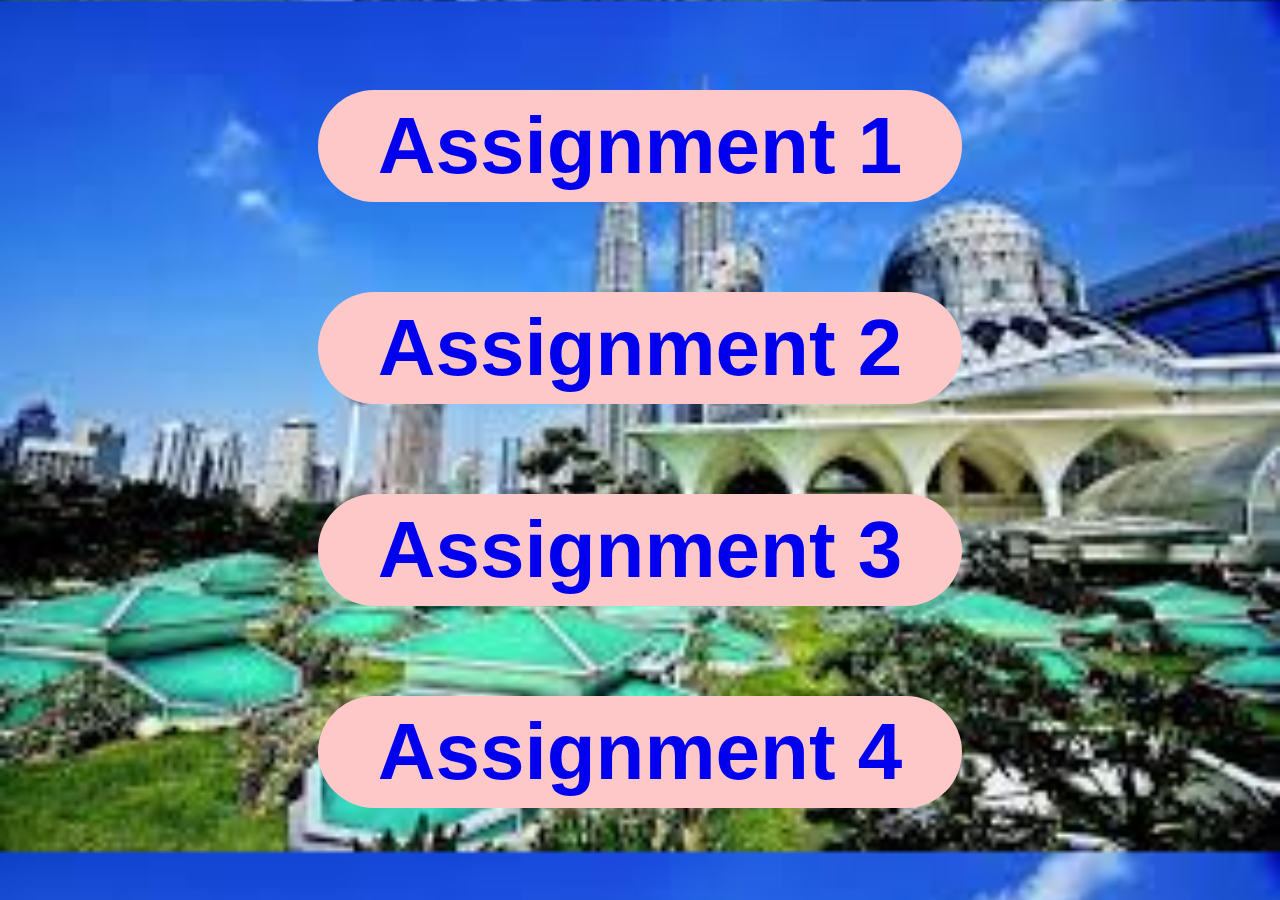
<file: index.html>
<!DOCTYPE html>
<html lang="en">
<head>
    <meta charset="UTF-8">
    <meta name="viewport" content="width=device-width, initial-scale=1.0">
    <title>document</title>
<link rel="stylesheet" href="style.css">
</head>
<body>
    <center>
        <button><a href="Assignment 1/index.html">Assignment 1</a></button>
        <br>
        <button><a href="Assignment 2/index.html">Assignment 2</a></button>
        <br>
        <button><a href="Assignment 3/index.html">Assignment 3</a></button>
        <br>
        <button><a href="Assignment 4/index.html">Assignment 4</a></button>
    </center>
</body>
</html>
</file>
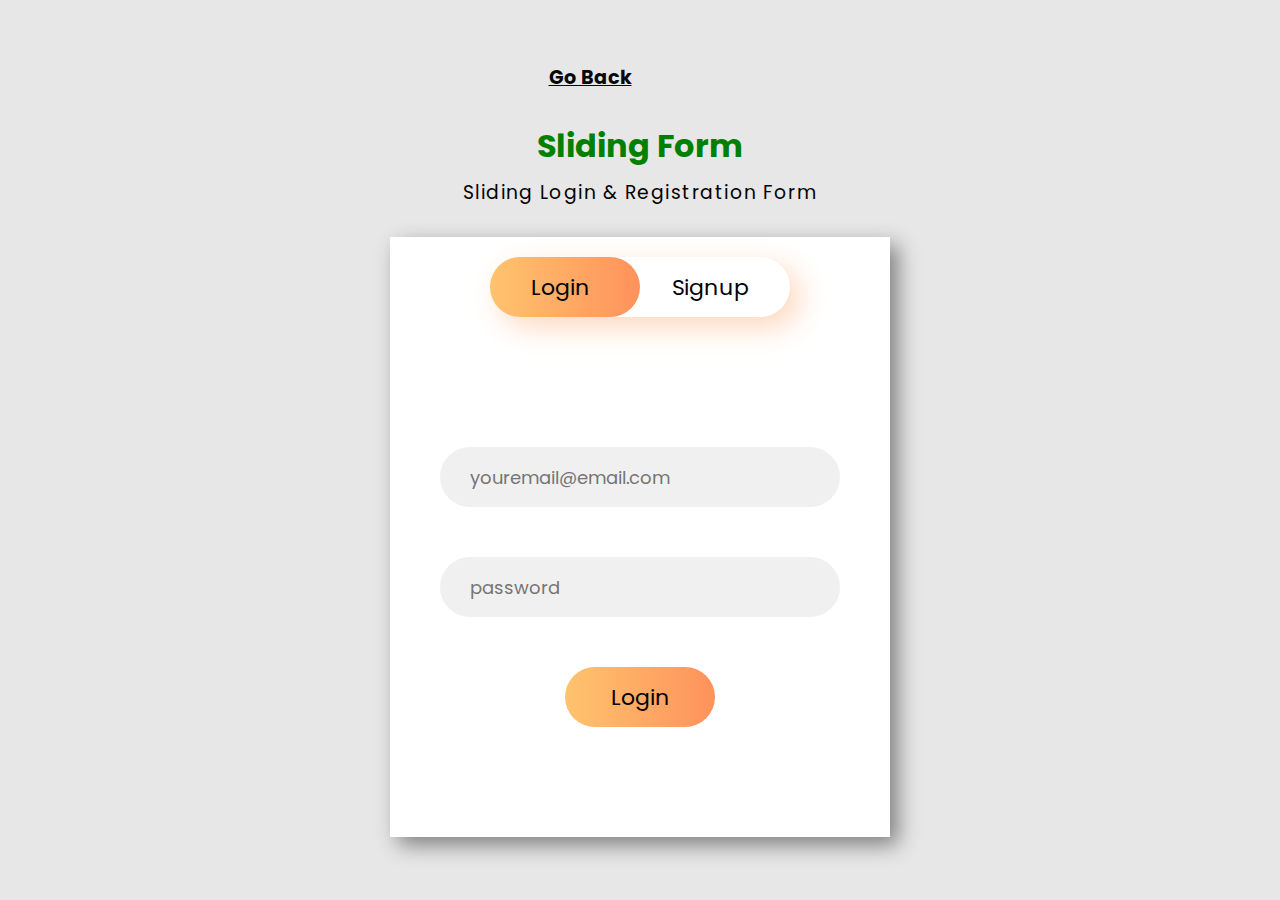
<file: Assignment 2/index.html>
<!DOCTYPE html>
<html lang="en">
<head>
    <meta charset="UTF-8">
    <meta name="viewport" 
          content="width=device-width, 
                         initial-scale=1.0">
    <title>Sliding Form</title>
    <link rel="stylesheet" 
          href="style.css">
</head>

<body>
    <a href="../index.html"><b>Go Back</b></a>
    <header>
        <h1 class="heading">Sliding Form</h1>
        <h3 class="title">Sliding Login & Registration Form</h3>
    </header>

    <!-- container div -->
    <div class="container">

        <!-- upper button section to select
             the login or signup form -->
        <div class="slider"></div>
        <div class="btn">
            <button class="login">Login</button>
            <button class="signup">Signup</button>
        </div>

        <!-- Form section that contains the
             login and the signup form -->
        <div class="form-section">

            <!-- login form -->
            <div class="login-box">
                <input type="email" 
                       class="email ele" 
                       placeholder="youremail@email.com">
                <input type="password"
                       class="password ele" 
                       placeholder="password">
                <button class="clkbtn">Login</button>
            </div>

            <!-- signup form -->
            <div class="signup-box">
                <input type="text" 
                       class="name ele" 
                       placeholder="Enter your name">
                <input type="email" 
                       class="email ele" 
                       placeholder="youremail@email.com">
                <input type="password" 
                       class="password ele" 
                       placeholder="password">
                <input type="password" 
                       class="password ele" 
                       placeholder="Confirm password">
                <button class="clkbtn">Signup</button>
            </div>
        </div>
    </div>
   
    <script src="index.js"></script>
</body>
</html>
</file>
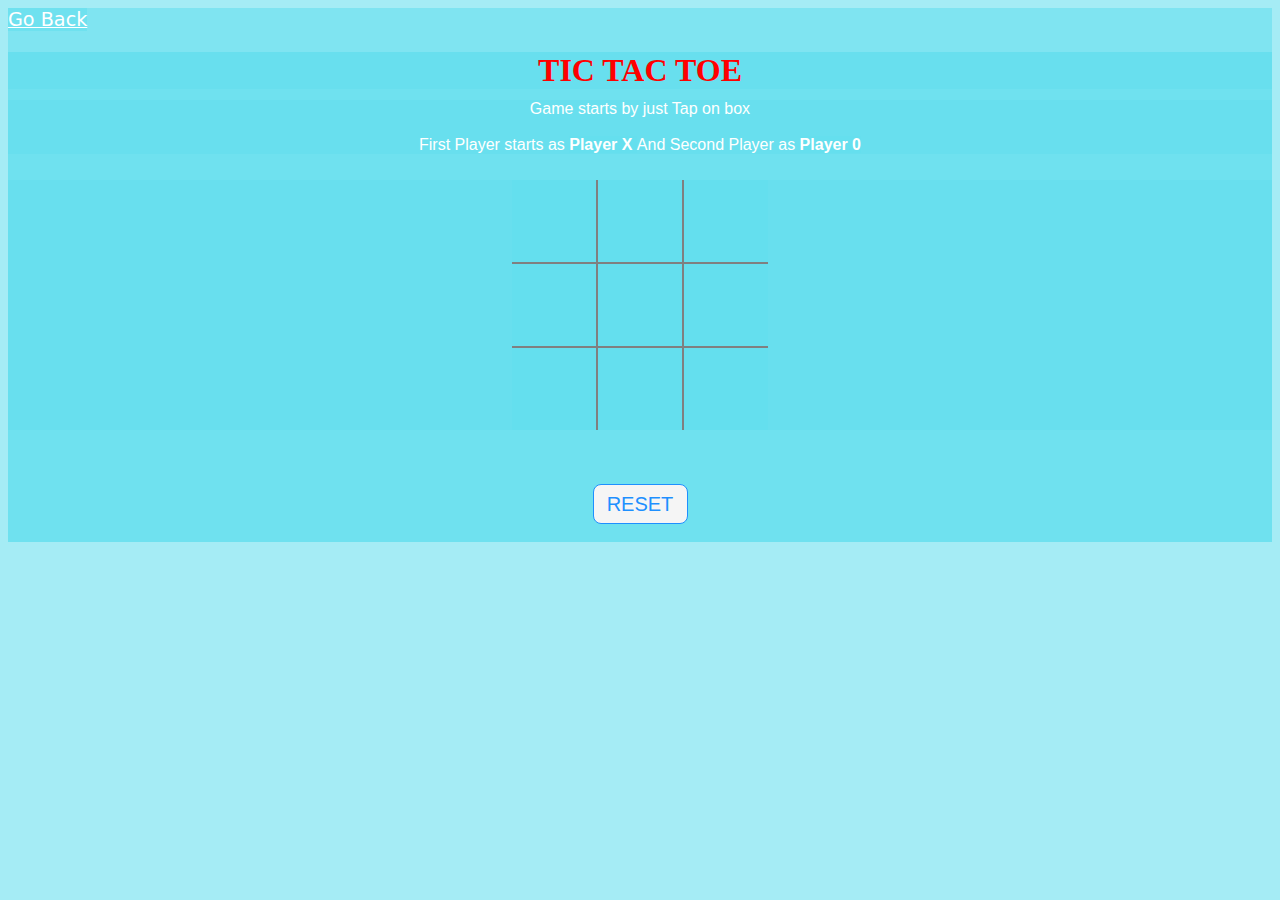
<file: Assignment 4/index.html>
<!DOCTYPE html> 
<html> 
	
<head> 
	<meta name="viewport" content= 
		"width=device-width, initial-scale=1.0"> 
	<!-- CSS file Included -->
	<link rel="stylesheet" type="text/css" href="style.css"> 
	<!-- JavaScript file included -->
	<script src="script.js"></script> 
</head> 

<body> 
    <a href="../index.html">Go Back</a>
	<div id="main"> 
		<h1>TIC TAC TOE</h1> 
		<p id="ins"> 
			Game starts by just Tap on 
			box<br><br>First Player starts as 
			<b>Player X </b>And Second Player as 
			<b>Player 0</b> 
		</p> 
		<br><br> 
		<div class = "ui"> 
			<div class="row"> 
				<input type="text" id= "b1"
					class="cell" onclick="myfunc_3(); myfunc();"
					readonly> 
				<input type="text" id= "b2"
					class="cell" onclick="myfunc_4(); myfunc();"
					readonly> 
				<input type="text" id= "b3" class="cell"
					onclick="myfunc_5(); myfunc();"
					readonly> 
			</div> 
			<div class="row"> 
				<input type="text" id= "b4"
					class="cell" onclick="myfunc_6(); myfunc();"
					readonly> 
				<input type="text" id= "b5"
					class="cell" onclick="myfunc_7(); myfunc();"
					readonly> 
				<input type="text" id= "b6"
					class="cell" onclick="myfunc_8(); myfunc();"
					readonly> 
			</div> 
			<div class="row"> 
				<input type="text" id= "b7"
					class="cell" onclick="myfunc_9(); myfunc();"
					readonly> 
				<input type="text" id= "b8"
					class="cell" onclick="myfunc_10();myfunc();"
					readonly> 
				<input type="text" id= "b9"
					class="cell" onclick="myfunc_11();myfunc();"
					readonly> 
			</div> 
		</div> 
		<br><br><br> 
		
		<button id="but" onclick="myfunc_2()"> 
			RESET 
		</button> 
		<br><br> 
		<p id="print"></p> 
	</div> 
</body> 

</html>
</file>
<file: style.css>
*{
    margin: 0;
    padding: 0;
   box-sizing: border-box;
}
body{
    background-image: url(dua.jpeg);
    background-size: cover;
}
a{
    text-decoration: dotted;
    font-size: 80px;
    font-weight: 900;
   font-family: Verdana, Geneva, Tahoma, sans-serif;
    background: rgb(173, 211, 245) (to right, )

    -webkit-text-fill-color: transparent; 
    -webkit-background-clip: text;
}
button{
    margin-top: 10vh;
    padding: 10px 60px;
    background-color: rgb(255, 200, 200);
    border: none;
    border-radius: 65px;
}
button:hover{
    background-color: rgb(255, 255, 188);
    cursor: pointer;            
}
a:hover{
    background:(to right #fdf2f2); 

}
</file>
<file: Assignment 2/style.css>
@import url(
"https://fonts.googleapis.com/css2?family=Poppins:ital,wght@0,100;0,200;0,300;0,400;0,500;0,600;0,700;0,800;0,900;1,100;1,200;1,300;1,400;1,500;1,600;1,700;1,800;1,900&display=swap");

* {
    margin: 0;
    padding: 0;
    box-sizing: border-box;
    font-family: "Poppins", sans-serif;
}

body {
    height: 100vh;
    width: 100vw;
    display: flex;
    justify-content: center;
    align-items: center;
    flex-direction: column;
    gap: 30px;
    background-color: rgb(231, 231, 231);
}

a{
    color: rgb(9, 9, 9);
    font-size: larger;
    font-family: system-ui, -apple-system, BlinkMacSystemFont, 'Segoe UI', Roboto, Oxygen, Ubuntu, Cantarell, 'Open Sans', 'Helvetica Neue', sans-serif;
    padding-right: 100px;
}

header {
    width: 100%;
    display: flex;
    flex-direction: column;
    align-items: center;
    justify-content: center;
    gap: 8px;
}

.heading {
    color: green;
}

.title {
    font-weight: 400;
    letter-spacing: 1.5px;
}

.container {
    height: 600px;
    width: 500px;
    background-color: white;
    box-shadow: 8px 8px 20px rgb(128, 128, 128);
    position: relative;
    overflow: hidden;
}

.btn {
    height: 60px;
    width: 300px;
    margin: 20px auto;
    box-shadow: 10px 10px 30px rgb(254, 215, 188);
    border-radius: 50px;
    display: flex;
    justify-content: space-around;
    align-items: center;
}

.login,
.signup {
    font-size: 22px;
    border: none;
    outline: none;
    background-color: transparent;
    position: relative;
    cursor: pointer;
}

.slider {
    height: 60px;
    width: 150px;
    border-radius: 50px;
    background-image: linear-gradient(to right,
            rgb(255, 195, 110),
            rgb(255, 146, 91));
    position: absolute;
    top: 20px;
    left: 100px;
    transition: all 0.5s ease-in-out;
}

.moveslider {
    left: 250px;
}

.form-section {
    height: 500px;
    width: 1000px;
    padding: 20px 0;
    display: flex;
    position: relative;
    transition: all 0.5s ease-in-out;
    left: 0px;
}

.form-section-move {
    left: -500px;
}

.login-box,
.signup-box {
    height: 100%;
    width: 500px;
    display: flex;
    flex-direction: column;
    align-items: center;
    justify-content: center;
    padding: 0px 40px;
}

.login-box {
    gap: 50px;
}

.signup-box {
    gap: 30px;
}

.ele {
    height: 60px;
    width: 400px;
    outline: none;
    border: none;
    color: rgb(77, 77, 77);
    background-color: rgb(240, 240, 240);
    border-radius: 50px;
    padding-left: 30px;
    font-size: 18px;
}

.clkbtn {
    height: 60px;
    width: 150px;
    border-radius: 50px;
    background-image: linear-gradient(to right,
            rgb(255, 195, 110),
            rgb(255, 146, 91));
    font-size: 22px;
    border: none;
    cursor: pointer;
}

/* For Responsiveness of the page */

@media screen and (max-width: 650px) {
    .container {
        height: 600px;
        width: 300px;
    }

    .title {
        font-size: 15px;
    }

    .btn {
        height: 50px;
        width: 200px;
        margin: 20px auto;
    }

    .login,
    .signup {
        font-size: 19px;
    }

    .slider {
        height: 50px;
        width: 100px;
        left: 50px;
    }

    .moveslider {
        left: 150px;
    }

    .form-section {
        height: 500px;
        width: 600px;
    }

    .form-section-move {
        left: -300px;
    }

    .login-box,
    .signup-box {
        height: 100%;
        width: 300px;
    }

    .ele {
        height: 50px;
        width: 250px;
        font-size: 15px;
    }

    .clkbtn {
        height: 50px;
        width: 130px;
        font-size: 19px;
    }
}

@media screen and (max-width: 320px) {
    .container {
        height: 600px;
        width: 250px;
    }

    .heading {
        font-size: 30px;
    }

    .title {
        font-size: 10px;
    }

    .btn {
        height: 50px;
        width: 200px;
        margin: 20px auto;
    }

    .login,
    .signup {
        font-size: 19px;
    }

    .slider {
        height: 50px;
        width: 100px;
        left: 27px;
    }

    .moveslider {
        left: 127px;
    }

    .form-section {
        height: 500px;
        width: 500px;
    }

    .form-section-move {
        left: -250px;
    }

    .login-box,
    .signup-box {
        height: 100%;
        width: 250px;
    }

    .ele {
        height: 50px;
        width: 220px;
        font-size: 15px;
    }

    .clkbtn {
        height: 50px;
        width: 130px;
        font-size: 19px;
    }
}
</file>
<file: Assignment 4/style.css>
h1 { 
	color: red; 
	margin-bottom: -5px; 
}

*{
    background-color: rgba(100, 223, 237, 0.58);
}

a{
    font-family: system-ui, -apple-system, BlinkMacSystemFont, 'Segoe UI', Roboto, Oxygen, Ubuntu, Cantarell, 'Open Sans', 'Helvetica Neue', sans-serif;
    color: #ffffff;
    font-size: larger;
}
p { 
	margin-bottom: -10px; 
} 
.ui { 
	display: flex; 
	flex-direction: column; 
	align-items: center; 
} 
.row { 
	display: flex; 
} 
.cell { 
	border: none; 
	width: 80px; 
	height: 80px; 
	display: flex; 
	align-items: center; 
	justify-content: center; 
	font-size: 24px; 
	text-align: center; 
	cursor: pointer; 
} 
.cell:active { 
	outline: none; 
} 
/* 3*3 Grid */
#b1{ 
	border-bottom: 1px solid gray; 
	border-right: 1px solid gray; 
} 

#b2 { 
	border-bottom: 1px solid gray; 
	border-right: 1px solid gray; 
	border-left: 1px solid gray; 
} 

#b3 { 
	border-bottom: 1px solid gray; 
	border-left: 1px solid gray; 
} 

#b4 { 
	border-top: 1px solid gray; 
	border-bottom: 1px solid gray; 
	border-right: 1px solid gray; 
} 
	
#b5 { 
	border: 1px solid gray; 
} 

#b6 { 
	border-top: 1px solid gray; 
	border-bottom: 1px solid gray; 
	border-left: 1px solid gray; 
} 

#b7 { 
	border-top: 1px solid gray; 
	border-right: 1px solid gray; 
} 

#b8 { 
	border-top: 1px solid gray; 
	border-right: 1px solid gray; 
	border-left: 1px solid gray; 
} 

#b9 { 
	border-top: 1px solid gray; 
	border-left: 1px solid gray; 
} 
/* Reset Button */
#but { 
	box-sizing: border-box; 
	width: 95px; 
	height: 40px; 
	border: 1px solid dodgerblue; 
	margin-left: auto; 
	border-radius: 8px; 
	font-family: Verdana, 
		Geneva, Tahoma, sans-serif; 

	background-color: whitesmoke; 
	color: dodgerblue; 
	font-size: 20px; 
	cursor: pointer; 
} 

/* Player turn space */
#print { 
	font-family: system-ui, -apple-system, BlinkMacSystemFont, 'Segoe UI', Roboto, Oxygen, Ubuntu, Cantarell, 'Open Sans', 'Helvetica Neue', sans-serif;
	color: dodgerblue; 
	font-size: 20px; 
} 

/* Main Container */
#main { 
	text-align: center; 
} 

/* Game Instruction Text */
#ins { 
	font-family: Verdana, Geneva, Tahoma, sans-serif; 
	color: rgb(255, 255, 255); 
}

div{
    color: #ffffff;
}
</file>
